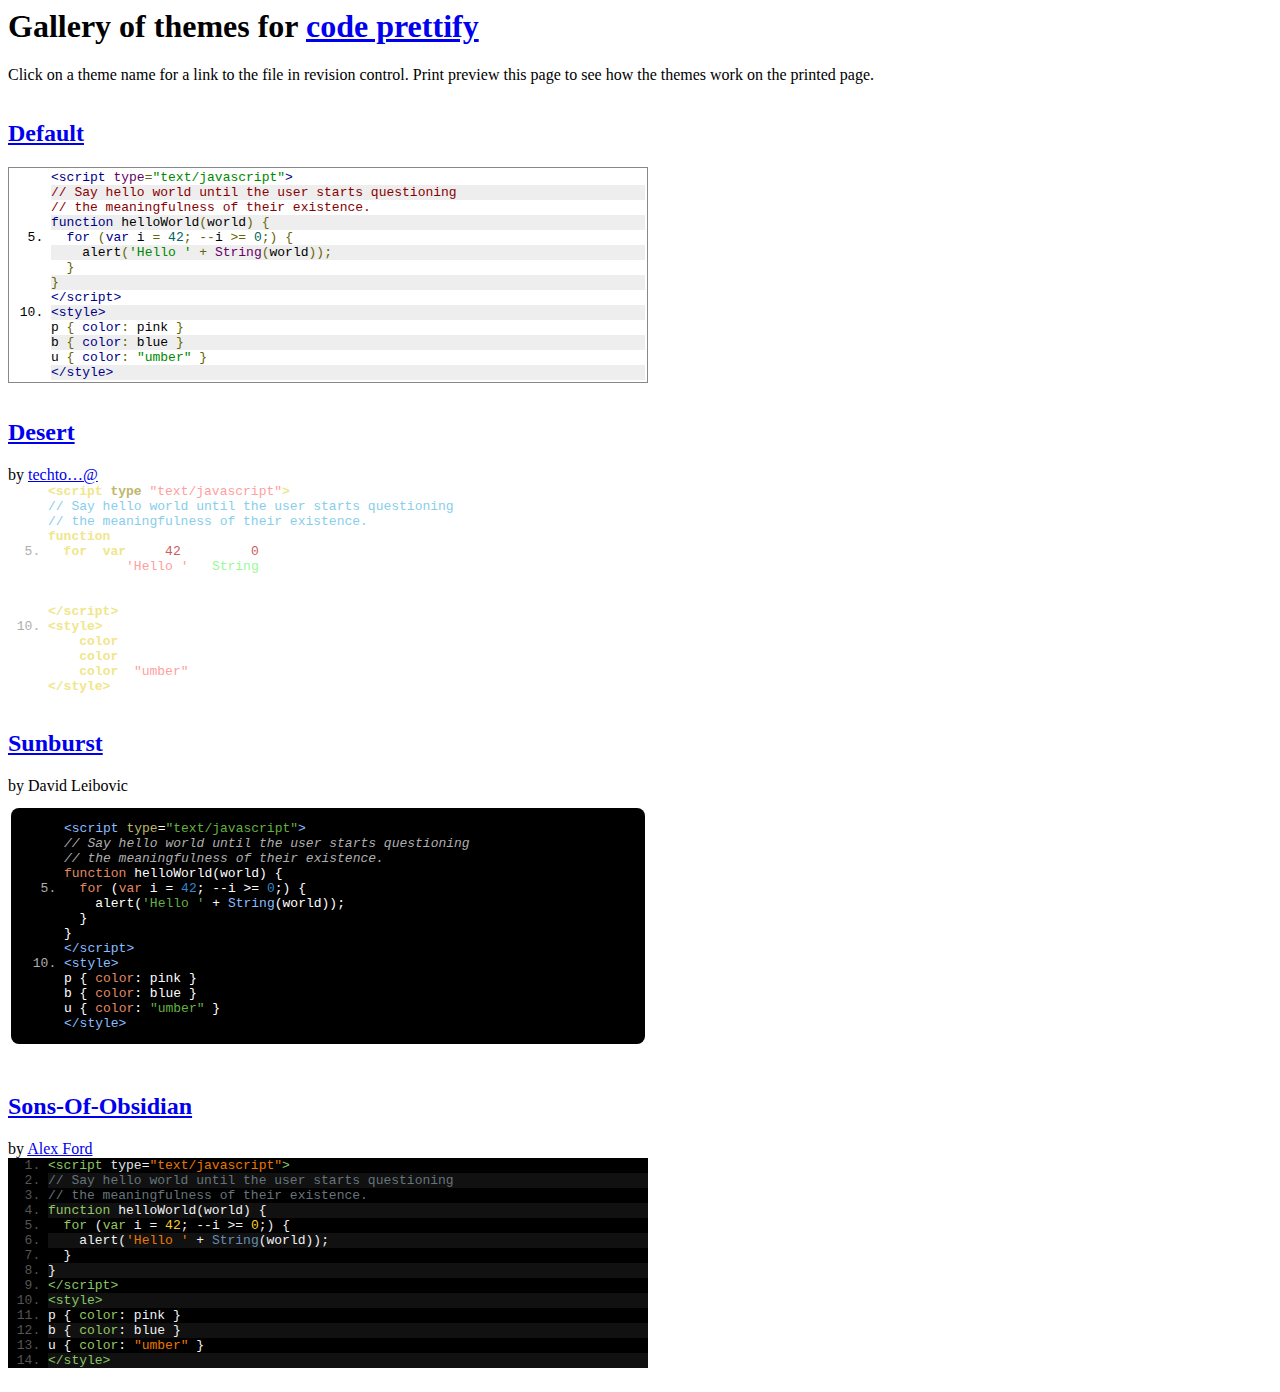
<file: components/google-code-prettify/styles/index.html>
<!DOCTYPE HTML PUBLIC "-//IETF//DTD HTML//EN">
<html><head>
<title>Prettify Themes Gallery</title>
<style type="text/css">
iframe { width: 100%; border-style: none; margin: 0; padding: 0 }
</style>
<script>
var allThemes = [
  { name: 'default' },
  { name: 'desert',
    authorHtml: '<a href="http://code.google.com/u/@VhJeSlJYBhVMWgF7/">'
        + 'techto&hellip;@<\/a>' },
  { name: 'sunburst', authorHtml: 'David Leibovic' },
  { name: 'sons-of-obsidian',
    authorHtml: '<a href="http://CodeTunnel.com/blog/post/71'
        + '/google-code-prettify-obsidian-theme">Alex Ford<\/a>' },
];

// Called by the demo.html frames loaded per theme to
// size the iframes properly and to allow them to tile
// the page nicely.
function adjustChildIframeSize(themeName, width, height) {
  if (typeof console != 'undefined') {
    try {
      console.log('adjusting ' + themeName + ' to ' + width + 'x' + height);
    } catch (ex) {
      // Don't bother logging log failure.
    }
  }

  var container = document.getElementById(themeName).parentNode;
  container.style.width = (+width + 16) + 'px';
  container.style.display = 'inline-block';
  var iframe = container.getElementsByTagName('iframe')[0];
  iframe.style.height = (+height + 16) + 'px';
}
</script>
</head>

<body>
<noscript>This page requires JavaScript</noscript>

<h1>Gallery of themes for
<a href="http://code.google.com/p/google-code-prettify/">code prettify</a></h1>
<p>
Click on a theme name for a link to the file in revision control.
Print preview this page to see how the themes work on the printed page.
</p>
<script>(function () {
  // Produce an iframe per theme.
  // We pass the threme name to the iframe via its URI query, and
  // it loads prettify and the theme CSS, and calls back to this page
  // to resize the iframe.
  for (var i = 0, n = allThemes.length; i < n; ++i) {
    var theme = allThemes[i];
    if (!theme) { continue; }
    var iframe = document.createElement('iframe');
    iframe.name = theme.name;
    iframe.src = 'demo.html?' + encodeURIComponent(theme.name);
    var header = document.createElement('h2');
    header.id = theme.name;
    var linkToThemeSrc = document.createElement('a');
    linkToThemeSrc.href = (
        'http://code.google.com/p/google-code-prettify/source/browse/trunk/' +
        (theme.name === 'default'
         ? 'src/prettify.css'
         : 'styles/' + encodeURIComponent(theme.name) + '.css'));
    linkToThemeSrc.appendChild(document.createTextNode(
       theme.name.replace(/\b[a-z]/g,  // Capitalize first letter of each word
       function (letter) { return letter.toUpperCase(); })));
    header.appendChild(linkToThemeSrc);

    var attribution;
    if (theme.authorHtml) {
      attribution = document.createElement('span');
      attribution.className = 'attribution';
      attribution.innerHTML = 'by ' + theme.authorHtml;
    }

    var div = document.createElement('div');
    div.appendChild(header);
    if (attribution) { div.appendChild(attribution); }
    div.appendChild(iframe);
    document.body.appendChild(div);
  }
})()</script>

</body></html>
</file>
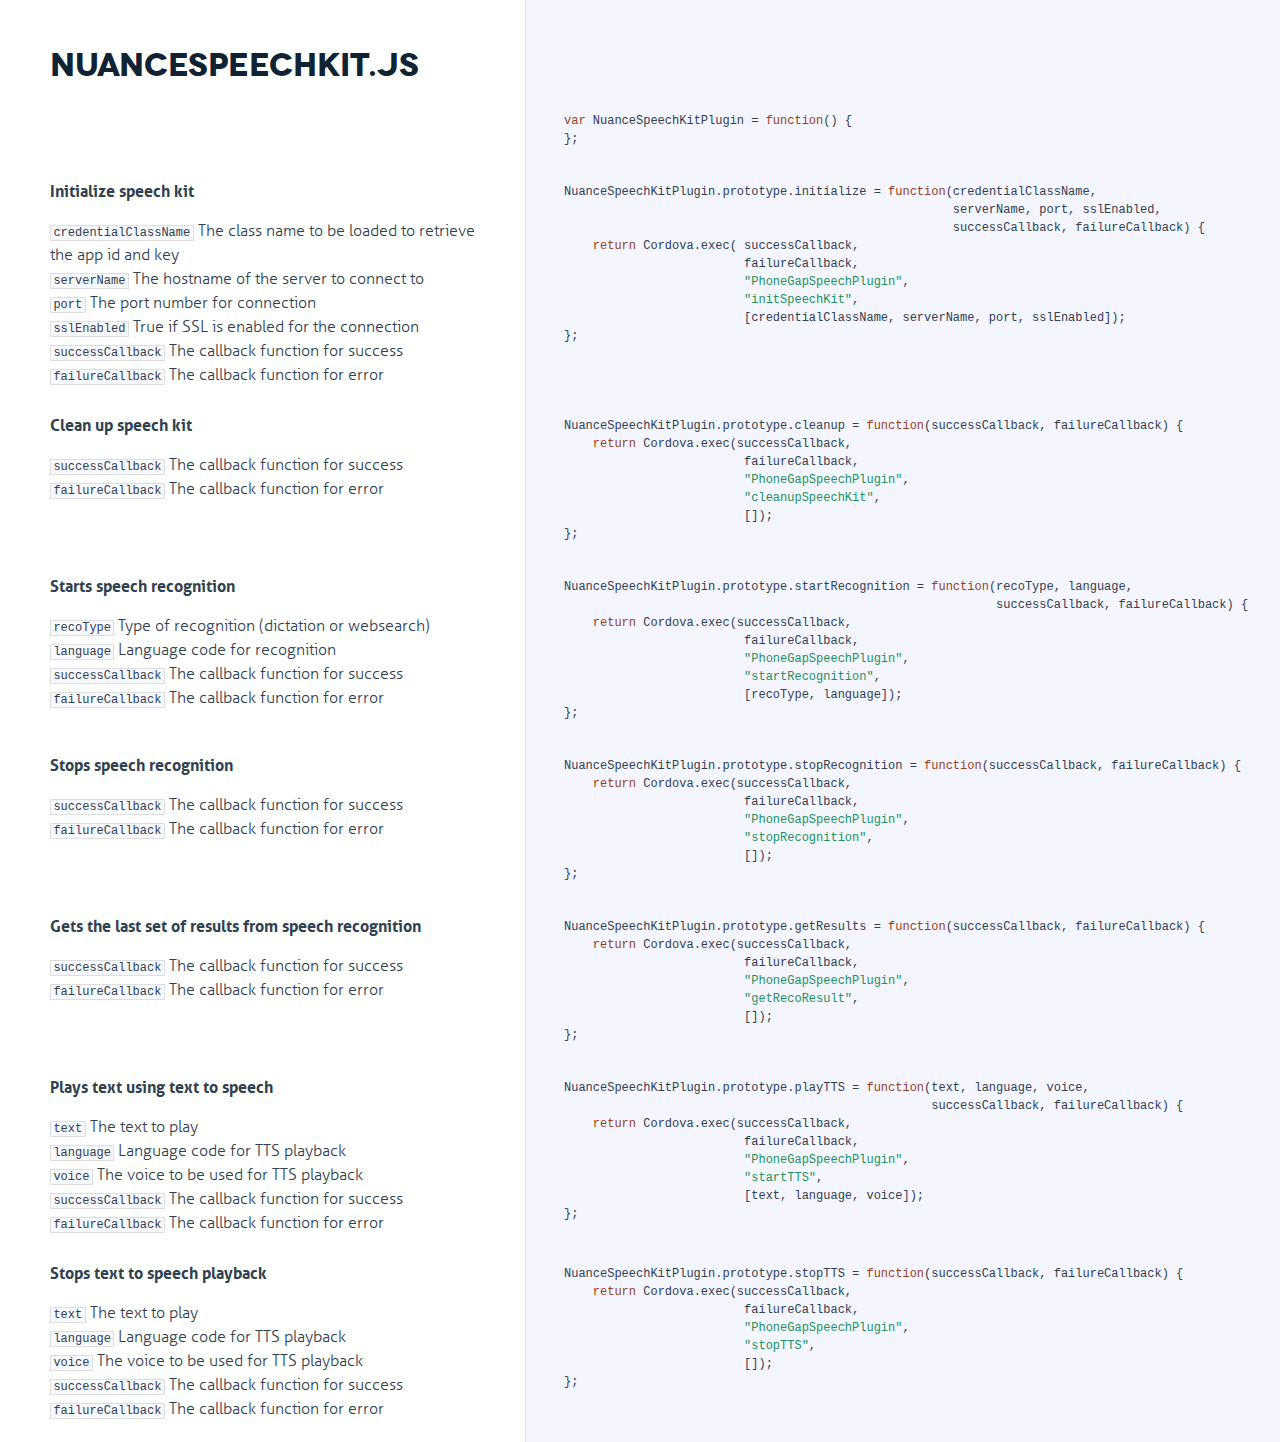
<file: docs/nuancespeechkit.html>
<!DOCTYPE html>

<html>
<head>
  <title>nuancespeechkit.js</title>
  <meta http-equiv="content-type" content="text/html; charset=UTF-8">
  <meta name="viewport" content="width=device-width, target-densitydpi=160dpi, initial-scale=1.0; maximum-scale=1.0; user-scalable=0;">
  <link rel="stylesheet" media="all" href="docco.css">
</head>
<body>
  <div id="container">
    <div id="background"></div>
    
    <ul class="sections">
        
          <li id="title">
              <div class="annotation">
                  <h1>nuancespeechkit.js</h1>
              </div>
          </li>
        
        
        
        <li id="section-1">
            <div class="annotation">
              
              <div class="pilwrap">
                <a class="pilcrow" href="#section-1">&#182;</a>
              </div>
              
            </div>
            
            <div class="content"><div class="highlight"><pre>
<span class="keyword">var</span> NuanceSpeechKitPlugin = <span class="keyword">function</span>() {
};</pre></div></div>
            
        </li>
        
        
        <li id="section-2">
            <div class="annotation">
              
              <div class="pilwrap">
                <a class="pilcrow" href="#section-2">&#182;</a>
              </div>
              <p><strong>Initialize speech kit</strong></p>
<p><code>credentialClassName</code>  The class name to be loaded to retrieve the app id and key<br><code>serverName</code>  The hostname of the server to connect to<br><code>port</code>  The port number for connection<br><code>sslEnabled</code>  True if SSL is enabled for the connection<br><code>successCallback</code>  The callback function for success<br><code>failureCallback</code>  The callback function for error  </p>

            </div>
            
            <div class="content"><div class="highlight"><pre>NuanceSpeechKitPlugin.prototype.initialize = <span class="keyword">function</span>(credentialClassName,
                                                      serverName, port, sslEnabled,
                                                      successCallback, failureCallback) {
    <span class="keyword">return</span> Cordova.exec( successCallback,
                         failureCallback,
                         <span class="string">"PhoneGapSpeechPlugin"</span>,
                         <span class="string">"initSpeechKit"</span>,
                         [credentialClassName, serverName, port, sslEnabled]);
};</pre></div></div>
            
        </li>
        
        
        <li id="section-3">
            <div class="annotation">
              
              <div class="pilwrap">
                <a class="pilcrow" href="#section-3">&#182;</a>
              </div>
              <p><strong>Clean up speech kit</strong></p>
<p><code>successCallback</code> The callback function for success<br><code>failureCallback</code> The callback function for error  </p>

            </div>
            
            <div class="content"><div class="highlight"><pre>NuanceSpeechKitPlugin.prototype.cleanup = <span class="keyword">function</span>(successCallback, failureCallback) {
    <span class="keyword">return</span> Cordova.exec(successCallback,
                         failureCallback,
                         <span class="string">"PhoneGapSpeechPlugin"</span>,
                         <span class="string">"cleanupSpeechKit"</span>,
                         []);
};</pre></div></div>
            
        </li>
        
        
        <li id="section-4">
            <div class="annotation">
              
              <div class="pilwrap">
                <a class="pilcrow" href="#section-4">&#182;</a>
              </div>
              <p><strong>Starts speech recognition</strong></p>
<p><code>recoType</code>  Type of recognition (dictation or websearch)<br><code>language</code>  Language code for recognition<br><code>successCallback</code>  The callback function for success<br><code>failureCallback</code>  The callback function for error  </p>

            </div>
            
            <div class="content"><div class="highlight"><pre>NuanceSpeechKitPlugin.prototype.startRecognition = <span class="keyword">function</span>(recoType, language,
                                                            successCallback, failureCallback) {
    <span class="keyword">return</span> Cordova.exec(successCallback,
                         failureCallback,
                         <span class="string">"PhoneGapSpeechPlugin"</span>,
                         <span class="string">"startRecognition"</span>,
                         [recoType, language]);
};</pre></div></div>
            
        </li>
        
        
        <li id="section-5">
            <div class="annotation">
              
              <div class="pilwrap">
                <a class="pilcrow" href="#section-5">&#182;</a>
              </div>
              <p><strong>Stops speech recognition</strong></p>
<p><code>successCallback</code>  The callback function for success<br><code>failureCallback</code>  The callback function for error  </p>

            </div>
            
            <div class="content"><div class="highlight"><pre>NuanceSpeechKitPlugin.prototype.stopRecognition = <span class="keyword">function</span>(successCallback, failureCallback) {
    <span class="keyword">return</span> Cordova.exec(successCallback,
                         failureCallback,
                         <span class="string">"PhoneGapSpeechPlugin"</span>,
                         <span class="string">"stopRecognition"</span>,
                         []);
};</pre></div></div>
            
        </li>
        
        
        <li id="section-6">
            <div class="annotation">
              
              <div class="pilwrap">
                <a class="pilcrow" href="#section-6">&#182;</a>
              </div>
              <p><strong>Gets the last set of results from speech recognition</strong></p>
<p><code>successCallback</code> The callback function for success<br><code>failureCallback</code> The callback function for error  </p>

            </div>
            
            <div class="content"><div class="highlight"><pre>NuanceSpeechKitPlugin.prototype.getResults = <span class="keyword">function</span>(successCallback, failureCallback) {
    <span class="keyword">return</span> Cordova.exec(successCallback,
                         failureCallback,
                         <span class="string">"PhoneGapSpeechPlugin"</span>,
                         <span class="string">"getRecoResult"</span>,
                         []);
};</pre></div></div>
            
        </li>
        
        
        <li id="section-7">
            <div class="annotation">
              
              <div class="pilwrap">
                <a class="pilcrow" href="#section-7">&#182;</a>
              </div>
              <p><strong>Plays text using text to speech</strong></p>
<p><code>text</code> The text to play<br><code>language</code> Language code for TTS playback<br><code>voice</code> The voice to be used for TTS playback<br><code>successCallback</code>  The callback function for success<br><code>failureCallback</code>  The callback function for error  </p>

            </div>
            
            <div class="content"><div class="highlight"><pre>NuanceSpeechKitPlugin.prototype.playTTS = <span class="keyword">function</span>(text, language, voice,
                                                   successCallback, failureCallback) {
    <span class="keyword">return</span> Cordova.exec(successCallback,
                         failureCallback,
                         <span class="string">"PhoneGapSpeechPlugin"</span>,
                         <span class="string">"startTTS"</span>,
                         [text, language, voice]);
};</pre></div></div>
            
        </li>
        
        
        <li id="section-8">
            <div class="annotation">
              
              <div class="pilwrap">
                <a class="pilcrow" href="#section-8">&#182;</a>
              </div>
              <p><strong>Stops text to speech playback</strong></p>
<p><code>text</code> The text to play<br><code>language</code> Language code for TTS playback<br><code>voice</code> The voice to be used for TTS playback<br><code>successCallback</code>  The callback function for success<br><code>failureCallback</code>  The callback function for error  </p>

            </div>
            
            <div class="content"><div class="highlight"><pre>NuanceSpeechKitPlugin.prototype.stopTTS = <span class="keyword">function</span>(successCallback, failureCallback) {
    <span class="keyword">return</span> Cordova.exec(successCallback,
                         failureCallback,
                         <span class="string">"PhoneGapSpeechPlugin"</span>,
                         <span class="string">"stopTTS"</span>,
                         []);
};</pre></div></div>
            
        </li>
        
    </ul>
  </div>
</body>
</html>
</file>
<file: docs/docco.css>
/*--------------------- Typography ----------------------------*/

@font-face {
    font-family: 'aller-light';
    src: url('/fonts/aller-light.eot');
    src: url('/fonts/aller-light.eot?#iefix') format('embedded-opentype'),
         url('/fonts/aller-light.woff') format('woff'),
         url('/fonts/aller-light.ttf') format('truetype');
    font-weight: normal;
    font-style: normal;
}

@font-face {
    font-family: 'aller-bold';
    src: url('/fonts/aller-bold.eot');
    src: url('/fonts/aller-bold.eot?#iefix') format('embedded-opentype'),
         url('/fonts/aller-bold.woff') format('woff'),
         url('/fonts/aller-bold.ttf') format('truetype');
    font-weight: normal;
    font-style: normal;
}

@font-face {
    font-family: 'novecento-bold';
    src: url('/fonts/novecento-bold.eot');
    src: url('/fonts/novecento-bold.eot?#iefix') format('embedded-opentype'),
         url('/fonts/novecento-bold.woff') format('woff'),
         url('/fonts/novecento-bold.ttf') format('truetype');
    font-weight: normal;
    font-style: normal;
}

/*--------------------- Layout ----------------------------*/
html { height: 100%; }
body {
  font-family: "aller-light";
  font-size: 14px;
  line-height: 18px;
  color: #30404f;
  margin: 0; padding: 0;
  height:100%;
}
#container { min-height: 100%; }

a {
  color: #000;
}

b, strong {
  font-weight: normal;
  font-family: "aller-bold";
}

p, ul, ol {
  margin: 15px 0 0px;
}

h1, h2, h3, h4, h5, h6 {
  color: #112233;
  line-height: 1em;
  font-weight: normal;
  font-family: "novecento-bold";
  text-transform: uppercase;
  margin: 30px 0 15px 0;
}

h1 {
  margin-top: 40px;
}

hr {
  border: 0;
  background: 1px solid #ddd;
  height: 1px;
  margin: 20px 0;
}

pre, tt, code {
  font-size: 12px; line-height: 16px;
  font-family: Menlo, Monaco, Consolas, "Lucida Console", monospace;
  margin: 0; padding: 0;
}
  .annotation pre {
    display: block;
    margin: 0;
    padding: 7px 10px;
    background: #fcfcfc;
    -moz-box-shadow:    inset 0 0 10px rgba(0,0,0,0.1);
    -webkit-box-shadow: inset 0 0 10px rgba(0,0,0,0.1);
    box-shadow:         inset 0 0 10px rgba(0,0,0,0.1);
    overflow-x: auto;
  }
    .annotation pre code {
      border: 0;
      padding: 0;
      background: transparent;
    }


blockquote {
  border-left: 5px solid #ccc;
  margin: 0;
  padding: 1px 0 1px 1em;
}
  .sections blockquote p {
    font-family: Menlo, Consolas, Monaco, monospace;
    font-size: 12px; line-height: 16px;
    color: #999;
    margin: 10px 0 0;
    white-space: pre-wrap;
  }

ul.sections {
  list-style: none;
  padding:0 0 5px 0;;
  margin:0;
}

/*
  Force border-box so that % widths fit the parent
  container without overlap because of margin/padding.

  More Info : http://www.quirksmode.org/css/box.html
*/
ul.sections > li > div {
  -moz-box-sizing: border-box;    /* firefox */
  -ms-box-sizing: border-box;     /* ie */
  -webkit-box-sizing: border-box; /* webkit */
  -khtml-box-sizing: border-box;  /* konqueror */
  box-sizing: border-box;         /* css3 */
}


/*---------------------- Jump Page -----------------------------*/
#jump_to, #jump_page {
  margin: 0;
  background: white;
  -webkit-box-shadow: 0 0 25px #777; -moz-box-shadow: 0 0 25px #777;
  -webkit-border-bottom-left-radius: 5px; -moz-border-radius-bottomleft: 5px;
  font: 16px Arial;
  cursor: pointer;
  text-align: right;
  list-style: none;
}

#jump_to a {
  text-decoration: none;
}

#jump_to a.large {
  display: none;
}
#jump_to a.small {
  font-size: 22px;
  font-weight: bold;
  color: #676767;
}

#jump_to, #jump_wrapper {
  position: fixed;
  right: 0; top: 0;
  padding: 10px 15px;
  margin:0;
}

#jump_wrapper {
  display: none;
  padding:0;
}

#jump_to:hover #jump_wrapper {
  display: block;
}

#jump_page {
  padding: 5px 0 3px;
  margin: 0 0 25px 25px;
}

#jump_page .source {
  display: block;
  padding: 15px;
  text-decoration: none;
  border-top: 1px solid #eee;
}

#jump_page .source:hover {
  background: #f5f5ff;
}

#jump_page .source:first-child {
}

/*---------------------- Low resolutions (> 320px) ---------------------*/
@media only screen and (min-width: 320px) {
  .pilwrap { display: none; }

  ul.sections > li > div {
    display: block;
    padding:5px 10px 0 10px;
  }

  ul.sections > li > div.annotation ul, ul.sections > li > div.annotation ol {
    padding-left: 30px;
  }

  ul.sections > li > div.content {
    background: #f5f5ff;
    overflow-x:auto;
    -webkit-box-shadow: inset 0 0 5px #e5e5ee;
    box-shadow: inset 0 0 5px #e5e5ee;
    border: 1px solid #dedede;
    margin:5px 10px 5px 10px;
    padding-bottom: 5px;
  }

  ul.sections > li > div.annotation pre {
    margin: 7px 0 7px;
    padding-left: 15px;
  }

  ul.sections > li > div.annotation p tt, .annotation code {
    background: #f8f8ff;
    border: 1px solid #dedede;
    font-size: 12px;
    padding: 0 0.2em;
  }
}

/*----------------------  (> 481px) ---------------------*/
@media only screen and (min-width: 481px) {
  #container {
    position: relative;
  }
  body {
    background-color: #F5F5FF;
    font-size: 15px;
    line-height: 21px;
  }
  pre, tt, code {
    line-height: 18px;
  }
  p, ul, ol {
    margin: 0 0 15px;
  }


  #jump_to {
    padding: 5px 10px;
  }
  #jump_wrapper {
    padding: 0;
  }
  #jump_to, #jump_page {
    font: 10px Arial;
    text-transform: uppercase;
  }
  #jump_page .source {
    padding: 5px 10px;
  }
  #jump_to a.large {
    display: inline-block;
  }
  #jump_to a.small {
    display: none;
  }



  #background {
    position: absolute;
    top: 0; bottom: 0;
    width: 350px;
    background: #fff;
    border-right: 1px solid #e5e5ee;
    z-index: -1;
  }

  ul.sections > li > div.annotation ul, ul.sections > li > div.annotation ol {
    padding-left: 40px;
  }

  ul.sections > li {
    white-space: nowrap;
  }

  ul.sections > li > div {
    display: inline-block;
  }

  ul.sections > li > div.annotation {
    max-width: 350px;
    min-width: 350px;
    min-height: 5px;
    padding: 13px;
    overflow-x: hidden;
    white-space: normal;
    vertical-align: top;
    text-align: left;
  }
  ul.sections > li > div.annotation pre {
    margin: 15px 0 15px;
    padding-left: 15px;
  }

  ul.sections > li > div.content {
    padding: 13px;
    vertical-align: top;
    background: #f5f5ff;
    border: none;
    -webkit-box-shadow: none;
    box-shadow: none;
  }

  .pilwrap {
    position: relative;
    display: inline;
  }

  .pilcrow {
    font: 12px Arial;
    text-decoration: none;
    color: #454545;
    position: absolute;
    top: 3px; left: -20px;
    padding: 1px 2px;
    opacity: 0;
    -webkit-transition: opacity 0.2s linear;
  }
    .for-h1 .pilcrow {
      top: 47px;
    }
    .for-h2 .pilcrow, .for-h3 .pilcrow, .for-h4 .pilcrow {
      top: 35px;
    }

  ul.sections > li > div.annotation:hover .pilcrow {
    opacity: 1;
  }
}

/*---------------------- (> 1025px) ---------------------*/
@media only screen and (min-width: 1025px) {

  body {
    font-size: 16px;
    line-height: 24px;
  }

  #background {
    width: 525px;
  }
  ul.sections > li > div.annotation {
    max-width: 525px;
    min-width: 525px;
    padding: 10px 25px 1px 50px;
  }
  ul.sections > li > div.content {
    padding: 9px 15px 16px 25px;
  }
}

/*---------------------- Syntax Highlighting -----------------------------*/

td.linenos { background-color: #f0f0f0; padding-right: 10px; }
span.lineno { background-color: #f0f0f0; padding: 0 5px 0 5px; }
/*

github.com style (c) Vasily Polovnyov <vast@whiteants.net>

*/

pre code {
  display: block; padding: 0.5em;
  color: #000;
  background: #f8f8ff
}

pre .comment,
pre .template_comment,
pre .diff .header,
pre .javadoc {
  color: #408080;
  font-style: italic
}

pre .keyword,
pre .assignment,
pre .literal,
pre .css .rule .keyword,
pre .winutils,
pre .javascript .title,
pre .lisp .title,
pre .subst {
  color: #954121;
  /*font-weight: bold*/
}

pre .number,
pre .hexcolor {
  color: #40a070
}

pre .string,
pre .tag .value,
pre .phpdoc,
pre .tex .formula {
  color: #219161;
}

pre .title,
pre .id {
  color: #19469D;
}
pre .params {
  color: #00F;
}

pre .javascript .title,
pre .lisp .title,
pre .subst {
  font-weight: normal
}

pre .class .title,
pre .haskell .label,
pre .tex .command {
  color: #458;
  font-weight: bold
}

pre .tag,
pre .tag .title,
pre .rules .property,
pre .django .tag .keyword {
  color: #000080;
  font-weight: normal
}

pre .attribute,
pre .variable,
pre .instancevar,
pre .lisp .body {
  color: #008080
}

pre .regexp {
  color: #B68
}

pre .class {
  color: #458;
  font-weight: bold
}

pre .symbol,
pre .ruby .symbol .string,
pre .ruby .symbol .keyword,
pre .ruby .symbol .keymethods,
pre .lisp .keyword,
pre .tex .special,
pre .input_number {
  color: #990073
}

pre .builtin,
pre .constructor,
pre .built_in,
pre .lisp .title {
  color: #0086b3
}

pre .preprocessor,
pre .pi,
pre .doctype,
pre .shebang,
pre .cdata {
  color: #999;
  font-weight: bold
}

pre .deletion {
  background: #fdd
}

pre .addition {
  background: #dfd
}

pre .diff .change {
  background: #0086b3
}

pre .chunk {
  color: #aaa
}

pre .tex .formula {
  opacity: 0.5;
}
</file>
